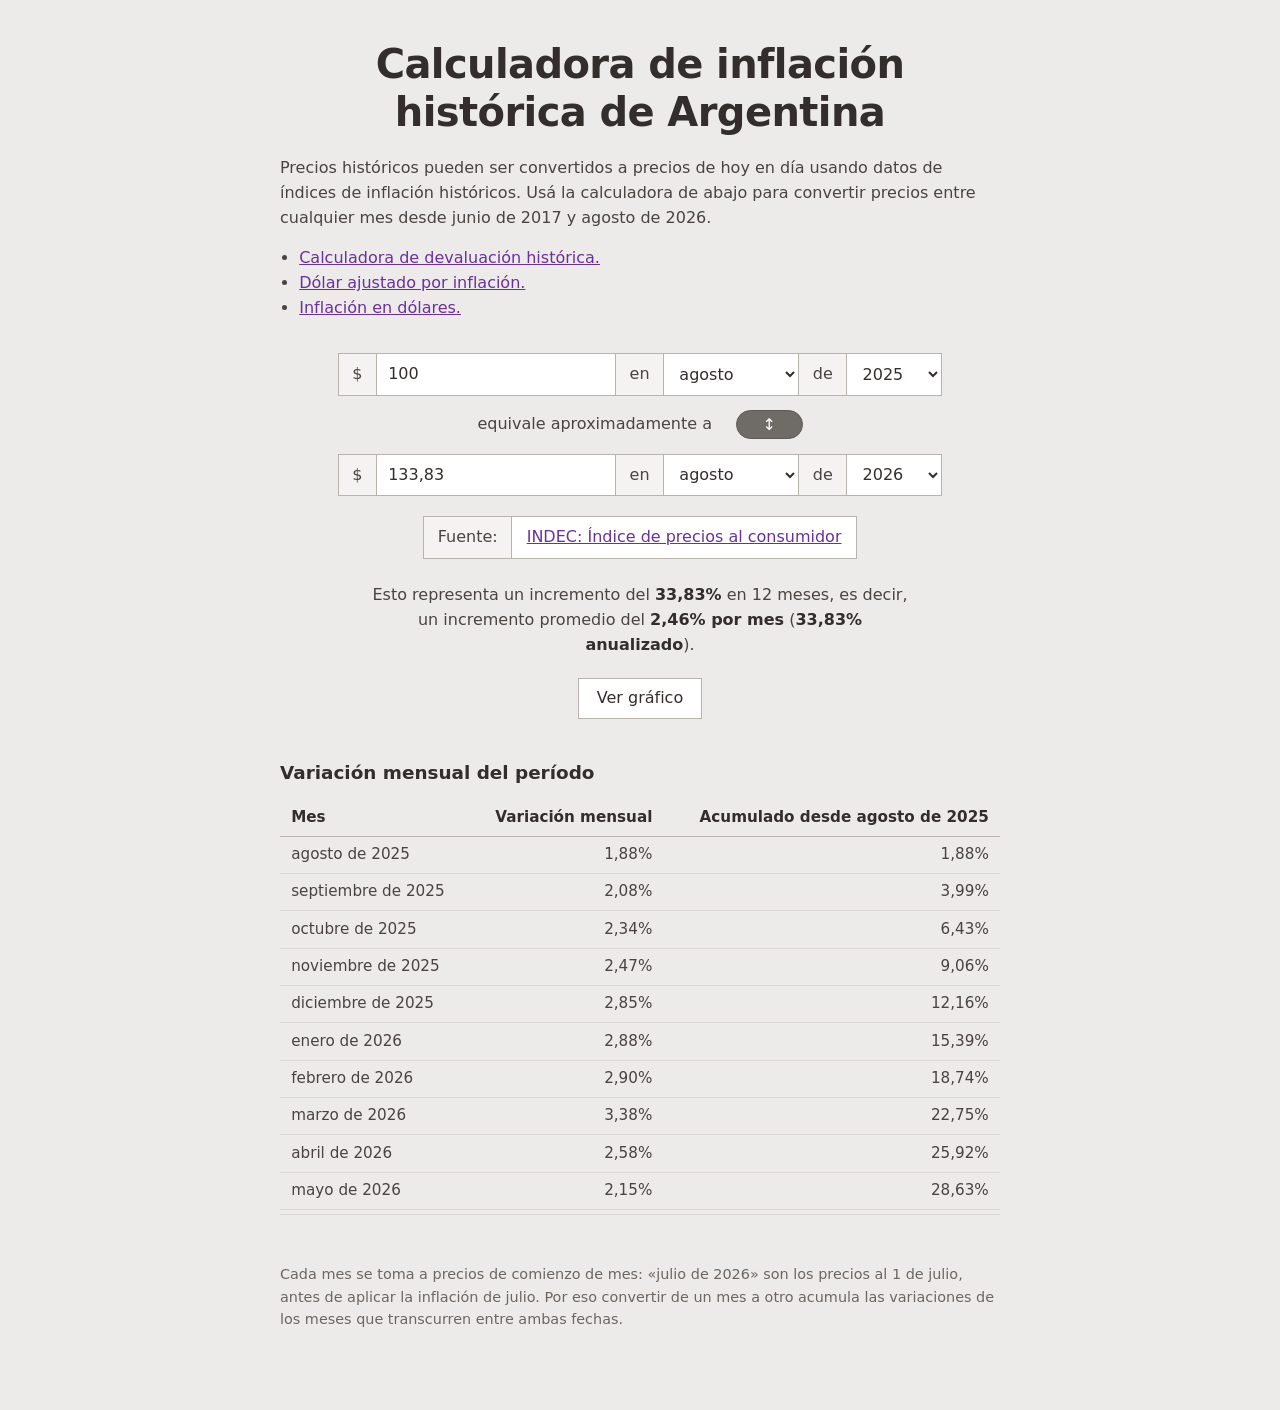
<file: index.html>
<!DOCTYPE html>
<html lang="es-AR">
<head>
<meta charset="utf-8">
<meta name="viewport" content="width=device-width, initial-scale=1">
<title>Calculadora de inflación histórica de Argentina</title>
<meta name="description" content="Convertí precios entre cualquier par de meses usando el IPC de Argentina.">
<link rel="stylesheet" href="estilos.css">
</head>
<body>
<main>
  <h1>Calculadora de inflación histórica de Argentina</h1>

  <p>Precios históricos pueden ser convertidos a precios de hoy en día usando datos de índices de
  inflación históricos. Usá la calculadora de abajo para convertir precios entre cualquier mes desde
  <span id="rango-desde">enero de 2016</span> y <span id="rango-hasta">julio de 2026</span>.</p>

  <ul class="enlaces">
    <li><a href="devaluacion">Calculadora de devaluación histórica.</a></li>
    <li><a href="dolar_ajustado">Dólar ajustado por inflación.</a></li>
    <li><a href="inflacion_en_dolares">Inflación en dólares.</a></li>
  </ul>

  <form id="calculadora" novalidate>
    <div class="fila">
      <span class="signo">$</span>
      <input id="monto-origen" class="monto" type="text" inputmode="decimal" value="100"
             aria-label="Monto de origen">
      <span class="etiqueta">en</span>
      <select id="mes-origen" aria-label="Mes de origen"></select>
      <span class="etiqueta">de</span>
      <select id="anio-origen" aria-label="Año de origen"></select>
    </div>

    <div class="fila fila-medio">
      <span class="equivale">equivale aproximadamente a</span>
      <button id="invertir" type="button" title="Invertir fechas" aria-label="Invertir fechas">↕</button>
    </div>

    <div class="fila">
      <span class="signo">$</span>
      <input id="monto-destino" class="monto" type="text" inputmode="decimal"
             aria-label="Monto de destino">
      <span class="etiqueta">en</span>
      <select id="mes-destino" aria-label="Mes de destino"></select>
      <span class="etiqueta">de</span>
      <select id="anio-destino" aria-label="Año de destino"></select>
    </div>

    <div class="fila fila-fuente">
      <span class="etiqueta etiqueta-fuente">Fuente:</span>
      <span class="fuente"><a href="https://www.datos.gob.ar/es/dataset/indice-de-precios-al-consumidor-nacional-ipc-base-diciembre-2016/resource/aa08d18e-f55e-5c1c-965e-1b7be444eda1">INDEC: Índice de precios al consumidor</a></span>
    </div>
  </form>

  <p id="resumen" class="resumen"></p>
  <p id="aviso" class="aviso" hidden></p>

  <p class="acciones">
    <button type="button" id="ver-grafico" aria-expanded="false" aria-controls="grafico">
      Ver gráfico
    </button>
  </p>

  <figure class="grafico" id="grafico" hidden>
    <figcaption id="grafico-titulo">Evolución mes a mes</figcaption>
    <div class="grafico-lienzo">
      <svg id="grafico-svg" viewBox="0 0 760 340" preserveAspectRatio="xMidYMid meet"
           role="img" aria-labelledby="grafico-titulo" aria-describedby="grafico-resumen"></svg>
      <div id="grafico-tooltip" class="grafico-tooltip" hidden aria-hidden="true"></div>
    </div>
    <p id="grafico-resumen" class="grafico-nota"></p>
  </figure>

  <section class="detalle">
    <h2>Variación mensual del período</h2>
    <div class="tabla-scroll">
      <table id="tabla-meses">
        <thead>
          <tr><th>Mes</th><th>Variación mensual</th><th>Acumulado desde el origen</th></tr>
        </thead>
        <tbody></tbody>
      </table>
    </div>
  </section>

  <footer>
    <p>Cada mes se toma a precios de comienzo de mes: «julio de 2026» son los precios al 1 de julio,
    antes de aplicar la inflación de julio. Por eso convertir de un mes a otro acumula las
    variaciones de los meses que transcurren entre ambas fechas.</p>
  </footer>
</main>

<script src="datos.js"></script>
<script src="grafico.js"></script>
<script src="app.js"></script>
</body>
</html>
</file>
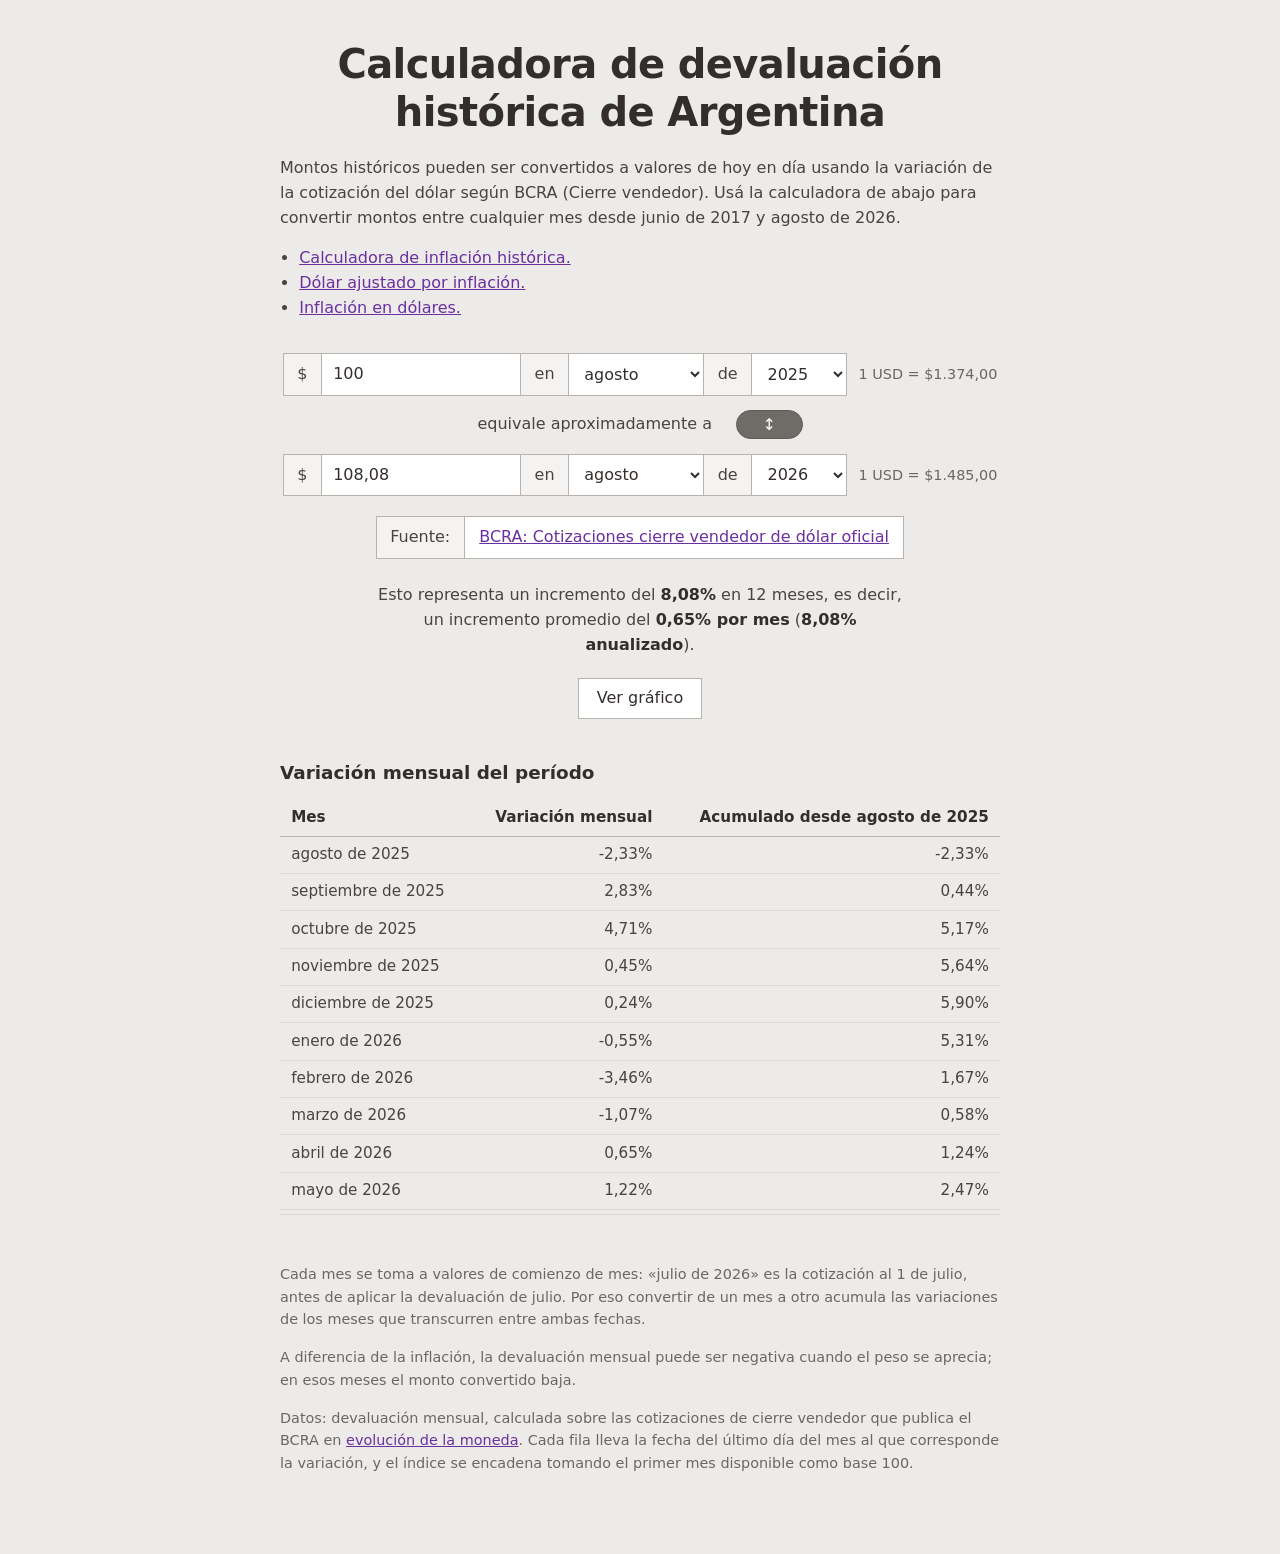
<file: devaluacion.html>
<!DOCTYPE html>
<html lang="es-AR">
<head>
<meta charset="utf-8">
<meta name="viewport" content="width=device-width, initial-scale=1">
<title>Calculadora de devaluación histórica de Argentina</title>
<meta name="description" content="Convertí montos entre cualquier par de meses usando la devaluación mensual del peso frente al dólar.">
<link rel="stylesheet" href="estilos.css">
</head>
<body class="con-cotizacion" data-csv="devaluacion_mensual.csv">
<main>
  <h1>Calculadora de devaluación histórica de Argentina</h1>

  <p>Montos históricos pueden ser convertidos a valores de hoy en día usando la variación de la cotización del dólar según BCRA (Cierre vendedor). Usá la calculadora de abajo para convertir montos entre cualquier mes
  desde <span id="rango-desde">—</span> y <span id="rango-hasta">—</span>.</p>

  <ul class="enlaces">
    <li><a href="./">Calculadora de inflación histórica.</a></li>
    <li><a href="dolar_ajustado">Dólar ajustado por inflación.</a></li>
    <li><a href="inflacion_en_dolares">Inflación en dólares.</a></li>
  </ul>

  <form id="calculadora" novalidate>
    <div class="fila">
      <span class="signo">$</span>
      <input id="monto-origen" class="monto" type="text" inputmode="decimal" value="100"
             aria-label="Monto de origen">
      <span class="etiqueta">en</span>
      <select id="mes-origen" aria-label="Mes de origen"></select>
      <span class="etiqueta">de</span>
      <select id="anio-origen" aria-label="Año de origen"></select>
      <span class="tc-momento" id="tc-origen"></span>
    </div>

    <div class="fila fila-medio">
      <span class="equivale">equivale aproximadamente a</span>
      <button id="invertir" type="button" title="Invertir fechas" aria-label="Invertir fechas">↕</button>
    </div>

    <div class="fila">
      <span class="signo">$</span>
      <input id="monto-destino" class="monto" type="text" inputmode="decimal"
             aria-label="Monto de destino">
      <span class="etiqueta">en</span>
      <select id="mes-destino" aria-label="Mes de destino"></select>
      <span class="etiqueta">de</span>
      <select id="anio-destino" aria-label="Año de destino"></select>
      <span class="tc-momento" id="tc-destino"></span>
    </div>

    <div class="fila fila-fuente">
      <span class="etiqueta etiqueta-fuente">Fuente:</span>
      <span class="fuente"><a href="https://www.bcra.gob.ar/evolucion-moneda">BCRA: Cotizaciones cierre vendedor de dólar oficial</a></span>
    </div>
  </form>

  <p id="resumen" class="resumen"></p>
  <p id="aviso" class="aviso" hidden></p>

  <p class="acciones">
    <button type="button" id="ver-grafico" aria-expanded="false" aria-controls="grafico">
      Ver gráfico
    </button>
  </p>

  <figure class="grafico" id="grafico" hidden>
    <figcaption id="grafico-titulo">Evolución mes a mes</figcaption>
    <div class="grafico-lienzo">
      <svg id="grafico-svg" viewBox="0 0 760 340" preserveAspectRatio="xMidYMid meet"
           role="img" aria-labelledby="grafico-titulo" aria-describedby="grafico-resumen"></svg>
      <div id="grafico-tooltip" class="grafico-tooltip" hidden aria-hidden="true"></div>
    </div>
    <p id="grafico-resumen" class="grafico-nota"></p>
  </figure>

  <section class="detalle">
    <h2>Variación mensual del período</h2>
    <div class="tabla-scroll">
      <table id="tabla-meses">
        <thead>
          <tr><th>Mes</th><th>Variación mensual</th><th>Acumulado desde el origen</th></tr>
        </thead>
        <tbody></tbody>
      </table>
    </div>
  </section>

  <footer>
    <p>Cada mes se toma a valores de comienzo de mes: «julio de 2026» es la cotización al 1 de julio,
    antes de aplicar la devaluación de julio. Por eso convertir de un mes a otro acumula las
    variaciones de los meses que transcurren entre ambas fechas.</p>

    <p>A diferencia de la inflación, la devaluación mensual puede ser negativa cuando el peso se
    aprecia; en esos meses el monto convertido baja.</p>

    <p>Datos: devaluación mensual, calculada sobre las
    cotizaciones de cierre vendedor que publica el BCRA en
    <a href="https://www.bcra.gob.ar/evolucion-moneda">evolución de la moneda</a>. Cada fila lleva la
    fecha del último día del mes al que corresponde la variación, y el índice se encadena tomando el
    primer mes disponible como base 100.</p>
  </footer>
</main>

<script src="datos.js"></script>
<script src="grafico.js"></script>
<script src="app.js"></script>
</body>
</html>
</file>
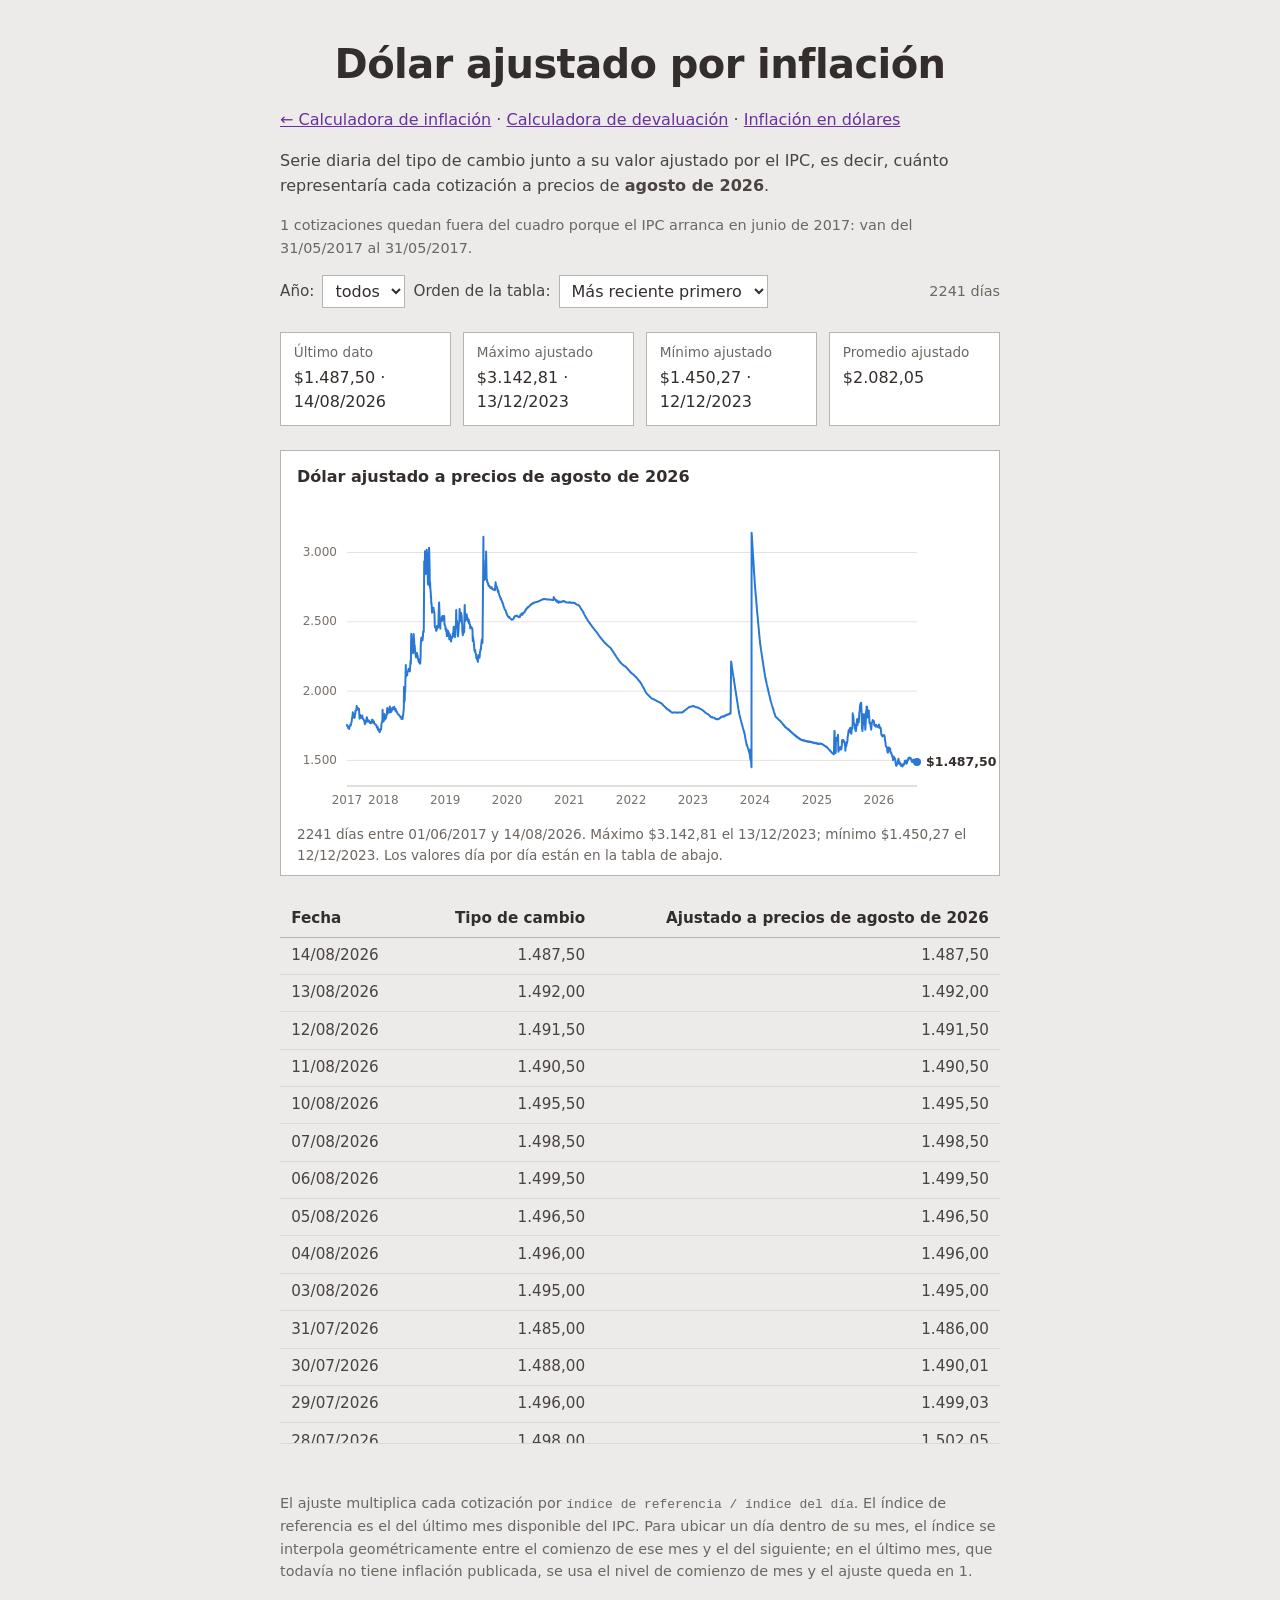
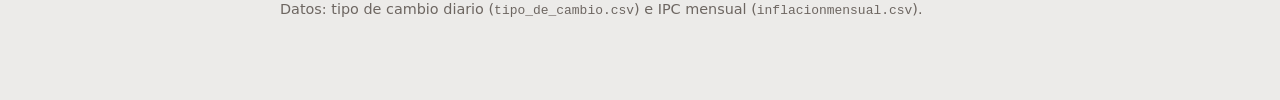
<file: dolar_ajustado.html>
<!DOCTYPE html>
<html lang="es-AR">
<head>
<meta charset="utf-8">
<meta name="viewport" content="width=device-width, initial-scale=1">
<title>Dólar ajustado por inflación</title>
<meta name="description" content="Serie diaria del tipo de cambio con su valor ajustado a precios de hoy por el IPC de Argentina.">
<link rel="stylesheet" href="estilos.css">
</head>
<body>
<main>
  <h1>Dólar ajustado por inflación</h1>

  <p><a href="./">← Calculadora de inflación</a> · <a href="devaluacion">Calculadora de devaluación</a>
  · <a href="inflacion_en_dolares">Inflación en dólares</a></p>

  <p>Serie diaria del tipo de cambio junto a su valor ajustado por el IPC, es decir, cuánto
  representaría cada cotización a precios de <strong id="mes-referencia">hoy</strong>.</p>

  <p id="aviso" class="aviso" hidden></p>

  <div class="controles">
    <label for="filtro-anio">Año:</label>
    <select id="filtro-anio"></select>
    <label for="orden">Orden de la tabla:</label>
    <select id="orden">
      <option value="desc">Más reciente primero</option>
      <option value="asc">Más antiguo primero</option>
    </select>
    <span id="conteo" class="conteo"></span>
  </div>

  <dl class="resumen-datos">
    <div><dt>Último dato</dt><dd id="stat-ultimo">—</dd></div>
    <div><dt>Máximo ajustado</dt><dd id="stat-max">—</dd></div>
    <div><dt>Mínimo ajustado</dt><dd id="stat-min">—</dd></div>
    <div><dt>Promedio ajustado</dt><dd id="stat-promedio">—</dd></div>
  </dl>

  <figure class="grafico" id="grafico">
    <figcaption id="grafico-titulo">Dólar ajustado a precios de hoy</figcaption>
    <div class="grafico-lienzo">
      <svg id="grafico-svg" viewBox="0 0 760 340" preserveAspectRatio="xMidYMid meet"
           role="img" aria-labelledby="grafico-titulo" aria-describedby="grafico-resumen"></svg>
      <div id="grafico-tooltip" class="grafico-tooltip" hidden aria-hidden="true"></div>
    </div>
    <p id="grafico-resumen" class="grafico-nota"></p>
  </figure>

  <div class="tabla-scroll tabla-alta">
    <table id="tabla-dolar">
      <thead>
        <tr>
          <th>Fecha</th>
          <th>Tipo de cambio</th>
          <th id="th-ajustado">Ajustado a precios de hoy</th>
        </tr>
      </thead>
      <tbody></tbody>
    </table>
  </div>

  <footer>
    <p>El ajuste multiplica cada cotización por <code>índice de referencia / índice del día</code>.
    El índice de referencia es el del último mes disponible del IPC. Para ubicar un día dentro de su
    mes, el índice se interpola geométricamente entre el comienzo de ese mes y el del siguiente; en
    el último mes, que todavía no tiene inflación publicada, se usa el nivel de comienzo de mes y el
    ajuste queda en 1.</p>

    <p>Datos: tipo de cambio diario (<code>tipo_de_cambio.csv</code>) e IPC mensual
    (<code>inflacionmensual.csv</code>).</p>
  </footer>
</main>

<script src="datos.js"></script>
<script src="grafico.js"></script>
<script src="app-dolar.js"></script>
</body>
</html>
</file>
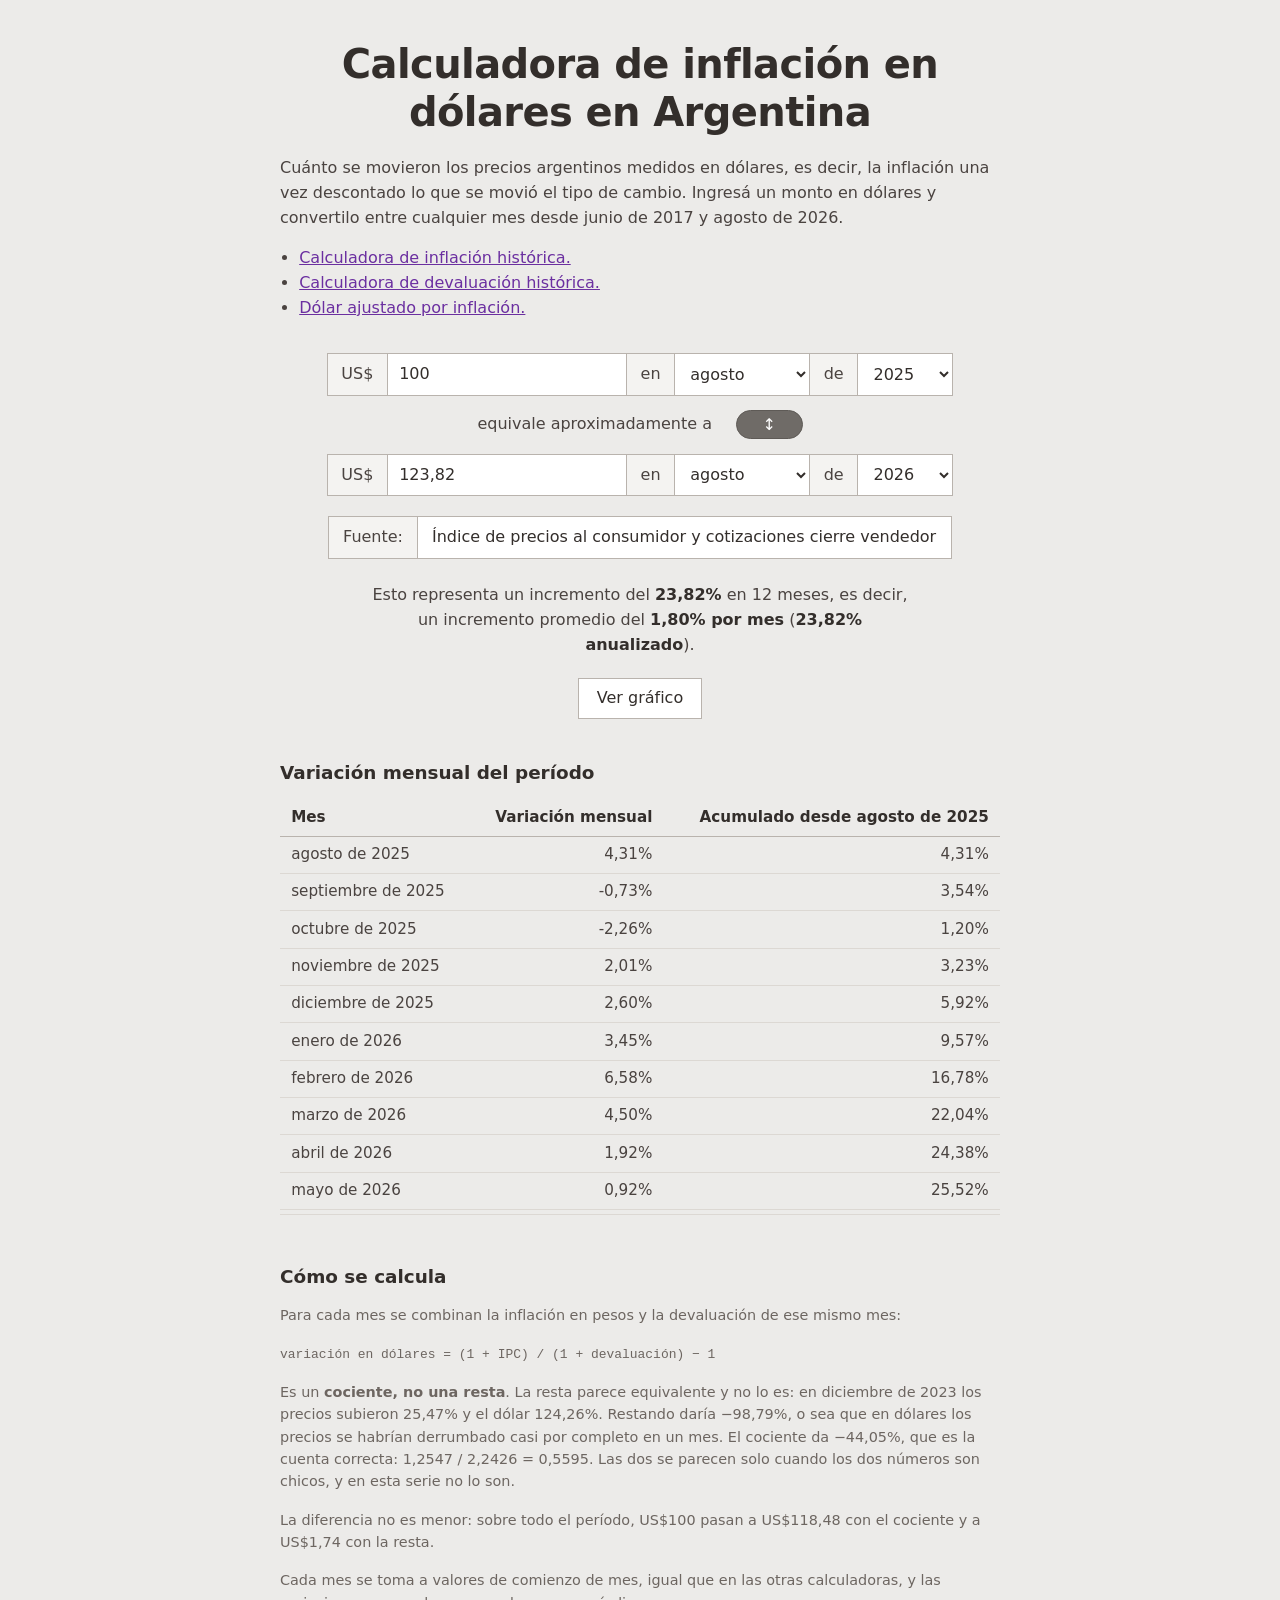
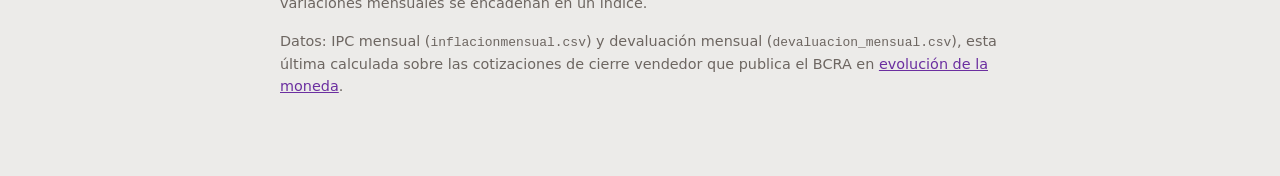
<file: inflacion_en_dolares.html>
<!DOCTYPE html>
<html lang="es-AR">
<head>
<meta charset="utf-8">
<meta name="viewport" content="width=device-width, initial-scale=1">
<title>Calculadora de inflación en dólares en Argentina</title>
<meta name="description" content="Convertí montos en dólares entre cualquier par de meses, midiendo cuánto se movieron los precios argentinos una vez descontado el dólar.">
<link rel="stylesheet" href="estilos.css">
</head>
<body data-csv="inflacionmensual.csv" data-csv-dolar="devaluacion_mensual.csv" data-simbolo="US$">
<main>
  <h1>Calculadora de inflación en dólares en Argentina</h1>

  <p>Cuánto se movieron los precios argentinos medidos en dólares, es decir, la inflación una vez
  descontado lo que se movió el tipo de cambio. Ingresá un monto en dólares y convertilo entre
  cualquier mes desde <span id="rango-desde">—</span> y <span id="rango-hasta">—</span>.</p>

  <ul class="enlaces">
    <li><a href="./">Calculadora de inflación histórica.</a></li>
    <li><a href="devaluacion">Calculadora de devaluación histórica.</a></li>
    <li><a href="dolar_ajustado">Dólar ajustado por inflación.</a></li>
  </ul>

  <form id="calculadora" novalidate>
    <div class="fila">
      <span class="signo">US$</span>
      <input id="monto-origen" class="monto" type="text" inputmode="decimal" value="100"
             aria-label="Monto de origen en dólares">
      <span class="etiqueta">en</span>
      <select id="mes-origen" aria-label="Mes de origen"></select>
      <span class="etiqueta">de</span>
      <select id="anio-origen" aria-label="Año de origen"></select>
    </div>

    <div class="fila fila-medio">
      <span class="equivale">equivale aproximadamente a</span>
      <button id="invertir" type="button" title="Invertir fechas" aria-label="Invertir fechas">↕</button>
    </div>

    <div class="fila">
      <span class="signo">US$</span>
      <input id="monto-destino" class="monto" type="text" inputmode="decimal"
             aria-label="Monto de destino en dólares">
      <span class="etiqueta">en</span>
      <select id="mes-destino" aria-label="Mes de destino"></select>
      <span class="etiqueta">de</span>
      <select id="anio-destino" aria-label="Año de destino"></select>
    </div>

    <div class="fila fila-fuente">
      <span class="etiqueta etiqueta-fuente">Fuente:</span>
      <span class="fuente">Índice de precios al consumidor y cotizaciones cierre vendedor</span>
    </div>
  </form>

  <p id="resumen" class="resumen"></p>
  <p id="aviso" class="aviso" hidden></p>

  <p class="acciones">
    <button type="button" id="ver-grafico" aria-expanded="false" aria-controls="grafico">
      Ver gráfico
    </button>
  </p>

  <figure class="grafico" id="grafico" hidden>
    <figcaption id="grafico-titulo">Evolución mes a mes</figcaption>
    <div class="grafico-lienzo">
      <svg id="grafico-svg" viewBox="0 0 760 340" preserveAspectRatio="xMidYMid meet"
           role="img" aria-labelledby="grafico-titulo" aria-describedby="grafico-resumen"></svg>
      <div id="grafico-tooltip" class="grafico-tooltip" hidden aria-hidden="true"></div>
    </div>
    <p id="grafico-resumen" class="grafico-nota"></p>
  </figure>

  <section class="detalle">
    <h2>Variación mensual del período</h2>
    <div class="tabla-scroll">
      <table id="tabla-meses">
        <thead>
          <tr><th>Mes</th><th>Variación mensual</th><th>Acumulado desde el origen</th></tr>
        </thead>
        <tbody></tbody>
      </table>
    </div>
  </section>

  <footer>
    <h2>Cómo se calcula</h2>

    <p>Para cada mes se combinan la inflación en pesos y la devaluación de ese mismo mes:</p>

    <p><code>variación en dólares = (1 + IPC) / (1 + devaluación) − 1</code></p>

    <p>Es un <strong>cociente, no una resta</strong>. La resta parece equivalente y no lo es: en
    diciembre de 2023 los precios subieron 25,47% y el dólar 124,26%. Restando daría −98,79%, o sea
    que en dólares los precios se habrían derrumbado casi por completo en un mes. El cociente da
    −44,05%, que es la cuenta correcta: 1,2547 / 2,2426 = 0,5595. Las dos se parecen solo cuando los
    dos números son chicos, y en esta serie no lo son.</p>

    <p>La diferencia no es menor: sobre todo el período, US$100 pasan a US$118,48 con el cociente y
    a US$1,74 con la resta.</p>

    <p>Cada mes se toma a valores de comienzo de mes, igual que en las otras calculadoras, y las
    variaciones mensuales se encadenan en un índice.</p>

    <p>Datos: IPC mensual (<code>inflacionmensual.csv</code>) y devaluación mensual
    (<code>devaluacion_mensual.csv</code>), esta última calculada sobre las cotizaciones de cierre
    vendedor que publica el BCRA en
    <a href="https://www.bcra.gob.ar/evolucion-moneda">evolución de la moneda</a>.</p>
  </footer>
</main>

<script src="datos.js"></script>
<script src="grafico.js"></script>
<script src="app.js"></script>
</body>
</html>
</file>
<file: estilos.css>
:root {
  --fondo: #ecebe9;
  --texto: #4a4340;
  --texto-fuerte: #332e2b;
  --borde: #b9b3ad;
  --borde-foco: #4a7cc7;
  --campo: #ffffff;
  --campo-inerte: #f4f3f1;
  --acento: #6b2fa0;
}

* { box-sizing: border-box; }

body {
  margin: 0;
  padding: 2.5rem 1rem 4rem;
  background: var(--fondo);
  color: var(--texto);
  font-family: system-ui, -apple-system, "Segoe UI", Roboto, "Helvetica Neue", Arial, sans-serif;
  font-size: 16px;
  line-height: 1.55;
  /* Cifras alineadas y de ancho fijo: las columnas de numeros quedan parejas. */
  font-variant-numeric: lining-nums tabular-nums;
}

main {
  max-width: 720px;
  margin: 0 auto;
}

h1 {
  margin: 0 0 1.25rem;
  font-weight: 600;
  font-size: clamp(1.75rem, 5vw, 2.5rem);
  line-height: 1.2;
  letter-spacing: -0.015em;
  text-align: center;
  color: var(--texto-fuerte);
}

h2 {
  margin: 2.5rem 0 0.75rem;
  font-weight: 600;
  font-size: 1.15rem;
  color: var(--texto-fuerte);
}

p { margin: 0 0 1rem; }

/* --- calculadora --- */

form {
  margin: 2rem 0 1.5rem;
}

.fila {
  display: flex;
  align-items: stretch;
  justify-content: center;
  gap: 0;
  margin-bottom: 0.75rem;
  flex-wrap: wrap;
}

.signo,
.etiqueta {
  display: flex;
  align-items: center;
  padding: 0 0.85rem;
  border: 1px solid var(--borde);
  background: var(--campo-inerte);
  color: var(--texto);
}

.signo { border-right: none; }
.etiqueta { border-left: none; border-right: none; }

.monto,
select {
  font: inherit;
  color: var(--texto-fuerte);
  background: var(--campo);
  border: 1px solid var(--borde);
  padding: 0.5rem 0.7rem;
  min-width: 0;
}

.monto {
  width: 15rem;
  flex: 0 1 15rem;
}

select {
  cursor: pointer;
  appearance: auto;
}

#mes-origen, #mes-destino { flex: 0 1 8.5rem; }
#anio-origen, #anio-destino { flex: 0 1 6rem; }

.monto:focus,
select:focus,
button:focus {
  outline: 2px solid var(--borde-foco);
  outline-offset: -1px;
}

.monto.invalido {
  border-color: #b1483c;
  background: #fdf3f2;
}

/* Cotización de referencia al lado del año: informativa, no un control. */
.tc-momento {
  display: flex;
  align-items: center;
  padding-left: 0.7rem;
  font-size: 0.9rem;
  color: #6d6661;
  white-space: nowrap;
}

.tc-momento:empty { display: none; }

/* La leyenda ocupa lugar en la fila: se le hace sitio achicando el campo del
   monto, para que no termine envolviendo debajo del año. */
.con-cotizacion .monto {
  width: 12.5rem;
  flex-basis: 12.5rem;
}

.fila-medio {
  gap: 1.5rem;
  align-items: center;
  margin: 0.9rem 0;
}

.equivale { color: var(--texto); }

#invertir {
  font: inherit;
  line-height: 1;
  padding: 0.35rem 1.6rem;
  border: 1px solid #5e5a56;
  border-radius: 999px;
  background: #6f6b67;
  color: #fff;
  cursor: pointer;
}

#invertir:hover { background: #5e5a56; }

.fila-fuente { margin-top: 1.25rem; }

.etiqueta-fuente {
  border: 1px solid var(--borde);
  border-right: none;
}

.fuente {
  display: flex;
  align-items: center;
  padding: 0.5rem 0.9rem;
  border: 1px solid var(--borde);
  background: var(--campo);
  color: var(--texto-fuerte);
}

/* --- resultados --- */

.resumen {
  text-align: center;
  margin: 1.5rem auto 0;
  max-width: 34rem;
}

.resumen strong { color: var(--texto-fuerte); }

.aviso {
  text-align: center;
  color: #8d3b30;
}

/* Una aclaración, no un error. */
.aviso.aviso-nota {
  text-align: left;
  color: #6d6661;
  font-size: 0.9rem;
}

.acciones {
  text-align: center;
  margin: 1.25rem 0;
}

.acciones button {
  font: inherit;
  padding: 0.45rem 1.1rem;
  border: 1px solid var(--borde);
  background: var(--campo);
  color: var(--texto-fuerte);
  cursor: pointer;
}

.acciones button:hover { background: var(--campo-inerte); }

.detalle { margin-top: 1rem; }

.tabla-scroll {
  overflow: auto;
  max-height: 26rem;
  border-bottom: 1px solid #dcd8d3;
}

.tabla-scroll thead th {
  position: sticky;
  top: 0;
  background: var(--fondo);
}

table {
  width: 100%;
  border-collapse: collapse;
  font-size: 0.95rem;
}

th, td {
  padding: 0.4rem 0.7rem;
  border-bottom: 1px solid #dcd8d3;
  text-align: right;
  white-space: nowrap;
}

th:first-child, td:first-child { text-align: left; }

thead th {
  font-weight: 600;
  color: var(--texto-fuerte);
  border-bottom: 1px solid var(--borde);
}

tbody tr:last-child td { font-weight: 700; color: var(--texto-fuerte); }

footer {
  margin-top: 3rem;
  font-size: 0.9rem;
  color: #6d6661;
}

a { color: var(--acento); }

.enlaces {
  margin: 0 0 1rem;
  padding-left: 1.2rem;
}

/* --- página del dólar ajustado --- */

.resumen-datos {
  display: grid;
  grid-template-columns: repeat(auto-fit, minmax(9.5rem, 1fr));
  gap: 0.75rem;
  margin: 1.5rem 0;
  padding: 0;
}

.resumen-datos div {
  border: 1px solid var(--borde);
  background: var(--campo);
  padding: 0.6rem 0.8rem;
}

.resumen-datos dt {
  font-size: 0.85rem;
  color: #6d6661;
}

.resumen-datos dd {
  margin: 0.15rem 0 0;
  color: var(--texto-fuerte);
}

.controles {
  display: flex;
  align-items: center;
  flex-wrap: wrap;
  gap: 0.5rem;
  margin-bottom: 0.75rem;
}

.controles label { font-size: 0.95rem; }

.controles select {
  font: inherit;
  padding: 0.3rem 0.5rem;
  border: 1px solid var(--borde);
  background: var(--campo);
  color: var(--texto-fuerte);
}

.conteo {
  margin-left: auto;
  font-size: 0.9rem;
  color: #6d6661;
}

.tabla-alta { max-height: 34rem; }

/* Cuatro columnas no entran con los títulos en una sola línea. */
#tabla-pasado th { white-space: normal; }

/* --- gráfico --- */

.grafico {
  --serie: #2a78d6;      /* categórica 1, validada sobre superficie blanca */
  --grilla: #e6e3de;
  --eje: #c3beb7;
  --eje-texto: #78716b;

  margin: 0 0 1.5rem;
  padding: 0.9rem 1rem 0.6rem;
  border: 1px solid var(--borde);
  background: var(--campo);
}

.grafico figcaption {
  margin-bottom: 0.5rem;
  font-weight: 600;
  color: var(--texto-fuerte);
}

.grafico-lienzo {
  position: relative;
}

#grafico-svg {
  display: block;
  width: 100%;
  height: auto;
  overflow: visible;
  touch-action: pan-y;
}

#grafico-svg:focus-visible {
  outline: 2px solid var(--borde-foco);
  outline-offset: 2px;
}

.g-grilla, .g-base {
  stroke: var(--grilla);
  stroke-width: 1;
}

.g-base { stroke: var(--eje); }

.g-eje {
  fill: var(--eje-texto);
  font-size: 12px;
  font-variant-numeric: lining-nums tabular-nums;
}

.g-linea {
  fill: none;
  stroke: var(--serie);
  stroke-width: 2;
  stroke-linejoin: round;
  stroke-linecap: round;
}

.g-fin { fill: var(--serie); }

.g-etiqueta {
  fill: var(--texto-fuerte);
  font-size: 12.5px;
  font-weight: 600;
}

.g-cruz[hidden] { display: none; }

.g-cruz-linea {
  stroke: var(--eje);
  stroke-width: 1;
}

.g-cruz-punto {
  fill: var(--serie);
  stroke: var(--campo);   /* anillo de superficie de 2px sobre la línea */
  stroke-width: 2;
}

.g-captura {
  fill: transparent;
}

.grafico-tooltip[hidden] { display: none; }

.grafico-tooltip {
  position: absolute;
  top: 0;
  transform: translateX(0.6rem);
  pointer-events: none;
  display: flex;
  flex-direction: column;
  padding: 0.4rem 0.6rem;
  border: 1px solid var(--borde);
  background: var(--campo);
  box-shadow: 0 2px 6px rgba(11, 11, 11, 0.12);
  white-space: nowrap;
  line-height: 1.3;
}

.grafico-tooltip.a-la-izquierda { transform: translateX(calc(-100% - 0.6rem)); }

.grafico-tooltip strong {
  font-size: 1.05rem;
  color: var(--texto-fuerte);
}

.grafico-tooltip span {
  font-size: 0.85rem;
  color: var(--eje-texto);
}

.grafico-tooltip .g-clave {
  display: block;
  width: 1.1rem;
  height: 2px;
  margin-top: 0.35rem;
  background: var(--serie);
}

.grafico-nota {
  margin: 0.6rem 0 0;
  font-size: 0.85rem;
  color: #6d6661;
}

code {
  font-family: ui-monospace, SFMono-Regular, Menlo, Consolas, monospace;
  font-size: 0.9em;
}

@media (max-width: 560px) {
  .fila { gap: 0.4rem; }
  .signo, .etiqueta { border: 1px solid var(--borde); }
  .monto { flex-basis: 100%; width: auto; }
}
</file>
